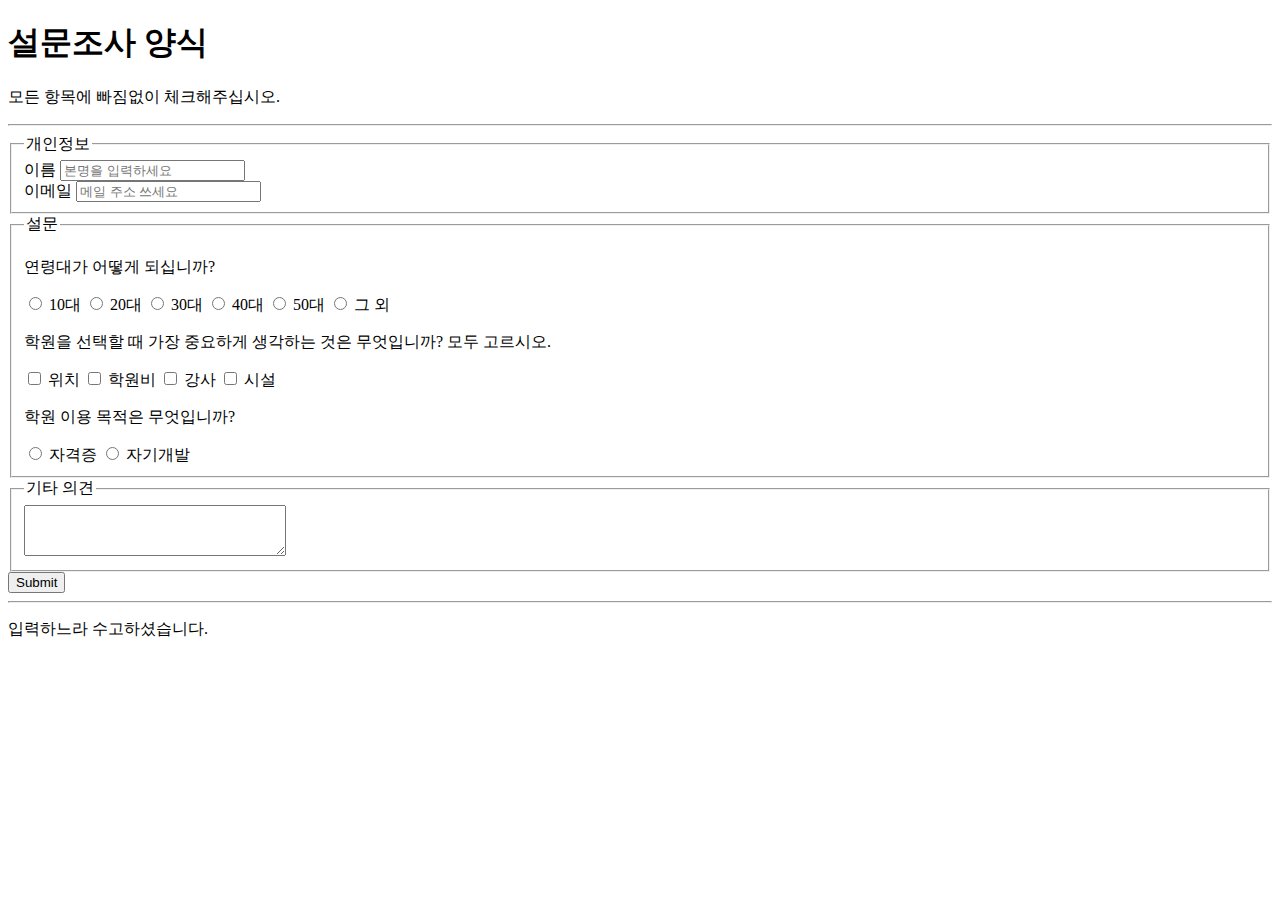
<file: HTML_CSS/form.html>
<!DOCTYPE html>
<html lang="en">
<head>
    <meta charset="UTF-8">
    <meta http-equiv="X-UA-Compatible" content="IE=edge">
    <title>설문조사 양식</title>
</head>
<body>
    <header>
        <h1>설문조사 양식</h1>
        <p>모든 항목에 빠짐없이 체크해주십시오.</p>
    </header>
    <hr>
    <main>
        <form>
            <fieldset>
                <legend>개인정보</legend>
                <label for="name">이름</label>
                <input type="text" 
                name="name"
                id="name" placeholder="본명을 입력하세요">
                <br>
                <label for="email">이메일</label>
                <input type="email" 
                name="email"
                id="email" placeholder="메일 주소 쓰세요">
            </fieldset>
            <fieldset>
                <legend>설문</legend>
                <p>연령대가 어떻게 되십니까?</p>
                <input type="radio" id="teen" name="age">
                <label for="teen">10대</label>
                <input type="radio" id="twenty" name="age">
                <label for="twenty">20대</label>
                <input type="radio" id="thirty" name="age">
                <label for="thirty">30대</label>
                <input type="radio" id="fourty" name="age">
                <label for="fourty">40대</label>
                <input type="radio" id="fifty" name="age">
                <label for="fifty">50대</label>
                <input type="radio" id="other" name="age">
                <label for="other">그 외</label>

                <p>학원을 선택할 때 가장 중요하게 생각하는 것은 무엇입니까? 모두 고르시오.</p>
                <input type="checkbox" id="position" name="academy">
                <label for="position">위치</label>
                <input type="checkbox" id="price" name="academy">
                <label for="price">학원비</label>
                <input type="checkbox" id="teacher" name="academy">
                <label for="teacher">강사</label>
                <input type="checkbox" id="infra" name="academy">
                <label for="infra">시설</label>

                <p>학원 이용 목적은 무엇입니까?</p>
                <input type="radio" id="license" name="purpose">
                <label for="license">자격증</label>
                <input type="radio" id="study" name="purpose">
                <label for="study">자기개발</label>
            </fieldset>
            <fieldset>
                <legend>기타 의견</legend>
                <textarea rows="3" cols="30" name="comment"></textarea>
            </fieldset>
            <input type="submit">
        </form>
    </main>
    <hr>
    <footer>
        <p>입력하느라 수고하셨습니다.</p>
    </footer>
</body>
</html>
</file>
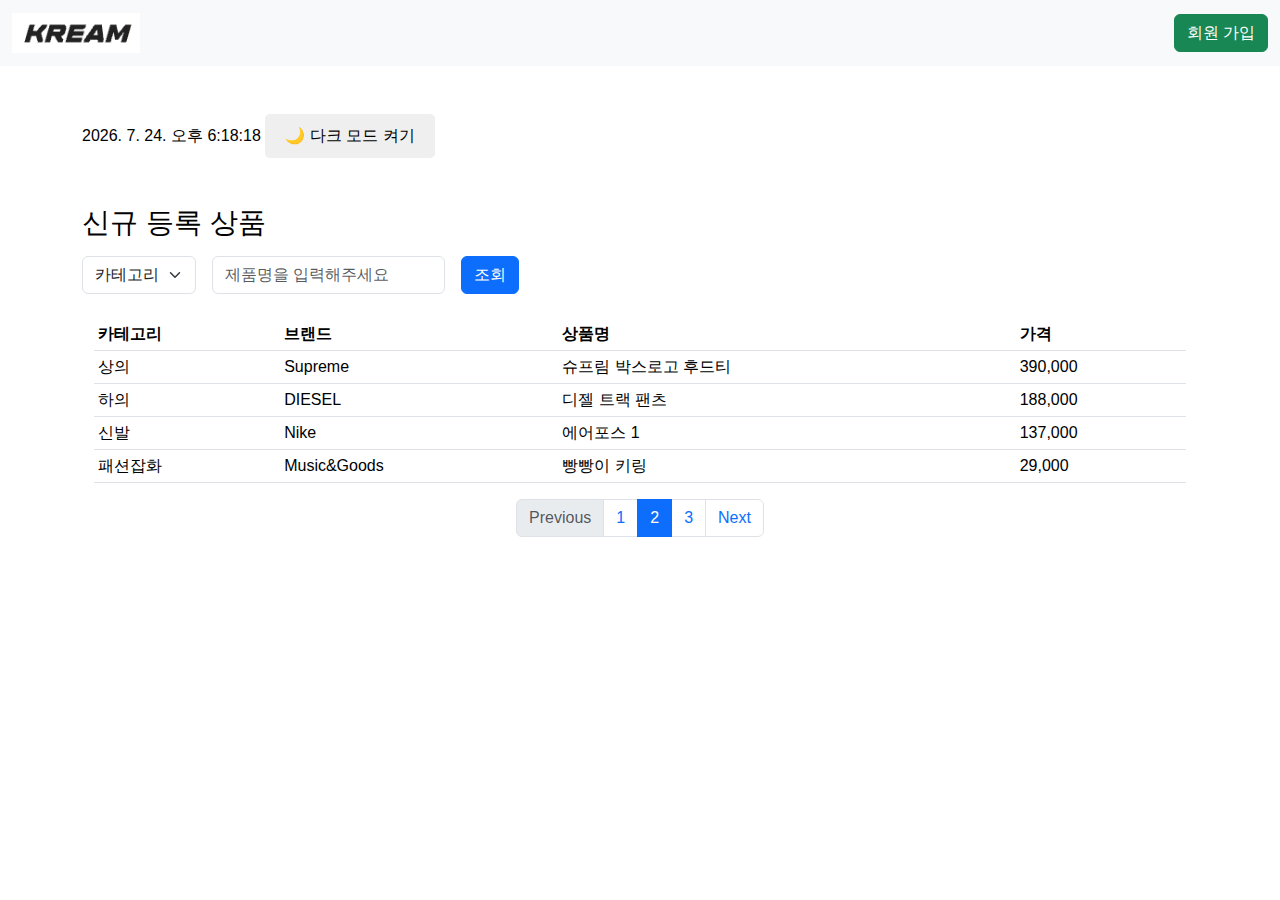
<file: HTML_CSS/Admin_페이지_프론트단_프로젝트/admin.html>
<!DOCTYPE html>
<html lang="ko">
<head>
  <meta charset="UTF-8" />
  <meta name="viewport" content="width=device-width, initial-scale=1.0"/>
  <link href="https://cdn.jsdelivr.net/npm/bootstrap@5.3.1/dist/css/bootstrap.min.css" rel="stylesheet"/>
  <title>Admin Page</title>
  <style>
    body {
      font-family: sans-serif;
      background-color: white;
      color: black;
      transition: background-color 0.3s, color 0.3s;
      padding-top: 70px;
    }

    body.dark-mode {
      background-color: #121212;
      color: #f0f0f0;
    }

    #darkModeToggle {
      padding: 10px 20px;
      margin-top: 20px;
      cursor: pointer;
      font-size: 1rem;
      border-radius: 5px;
      border: none;
    }

    body.dark-mode table {
      background-color: #1e1e1e;
      color: #f0f0f0;
    }

    body.dark-mode th,
    body.dark-mode td {
      border-color: #555;
    }
  </style>
</head>
<body>
  <!-- 네비게이션 바 -->
  <nav class="navbar navbar-expand-lg navbar-light bg-light fixed-top">
    <div class="container-fluid">
        <a class="navbar-brand" href="#">
            <img src="크림.png" alt="로고" height="40">
        </a>
      <div class="d-flex ms-auto">
        <button id="signupButton" class="btn btn-success">회원 가입</button>
      </div>
    </div>
  </nav>

  <div class="container mt-4">
    <div class="mb-3">
      <span id="currentDateTime"></span>
      <button id="darkModeToggle">🌙 다크 모드 켜기</button>
    </div>

    <h3 class="mt-5 mb-3">신규 등록 상품</h3>

    <form class="row row-cols-lg-auto g-3 align-items-center">
      <div class="col-12">
        <label class="visually-hidden" for="inlineFormSelectPref">Preference</label>
        <select class="form-select" id="inlineFormSelectPref" name="category_data_table">
          <option selected>카테고리</option>
          <option value="상의">상의</option>
          <option value="하의">하의</option>
          <option value="패션잡화">패션잡화</option>
        </select>
      </div>
      <div class="col-3">
        <input type="text" class="form-control" placeholder="제품명을 입력해주세요">
      </div>
      <div class="col-auto">
        <button type="button" class="btn btn-primary">조회</button>
      </div>
    </form>

    <!-- ✅ 외부 회원가입 폼이 로드될 위치 -->
    <div id="signupContainer" class="mt-4" style="display: none;"></div>

    <div class="container mt-4">
      <table class="table table-sm">
        <thead>
          <tr>
            <th scope="col">카테고리</th>
            <th scope="col">브랜드</th>
            <th scope="col">상품명</th>
            <th scope="col">가격</th>
          </tr>
        </thead>
        <tbody id="product_data_Table">
          <!-- 제품 데이터가 여기 추가됩니다 -->
        </tbody>
      </table>
    </div>

    <!-- 페이지네이션 -->
    <nav aria-label="페이지네이션">
      <ul class="pagination justify-content-center">
        <li class="page-item disabled">
          <a class="page-link">Previous</a>
        </li>
        <li class="page-item"><a class="page-link" href="#">1</a></li>
        <li class="page-item active"><a class="page-link" href="#">2</a></li>
        <li class="page-item"><a class="page-link" href="#">3</a></li>
        <li class="page-item"><a class="page-link" href="#">Next</a></li>
      </ul>
    </nav>
  </div>

  <!-- 스크립트 -->
  <script>
    // 현재 날짜 및 시간 표시
    function updateDateTime() {
      const now = new Date();
      document.getElementById('currentDateTime').textContent = now.toLocaleString('ko-KR');
    }
    setInterval(updateDateTime, 1000);
    updateDateTime();

    // 다크모드 토글
    const toggleButton = document.getElementById('darkModeToggle');
    toggleButton.addEventListener('click', () => {
      document.body.classList.toggle('dark-mode');
      toggleButton.textContent = document.body.classList.contains('dark-mode')
        ? '☀️ 라이트 모드 켜기'
        : '🌙 다크 모드 켜기';
    });

    // 회원가입 폼 로딩 및 토글
    const signupButton = document.getElementById('signupButton');
    const signupContainer = document.getElementById('signupContainer');
    let signupFormLoaded = false;

    signupButton.addEventListener('click', async () => {
      if (!signupFormLoaded) {
        try {
          const response = await fetch('회원가입.html');
          if (!response.ok) throw new Error('불러오기 실패');
          const html = await response.text();
          signupContainer.innerHTML = html;
          signupContainer.style.display = 'block';
          signupFormLoaded = true;
        } catch (error) {
          signupContainer.innerHTML = '<p>회원가입 양식을 불러오지 못했습니다.</p>';
          signupContainer.style.display = 'block';
        }
      } else {
        signupContainer.style.display =
          signupContainer.style.display === 'none' ? 'block' : 'none';
      }
    });

    // 제품 데이터
    const product_data = [
      { category: "상의", brand: 'Supreme', product: '슈프림 박스로고 후드티', price: '390,000' },
      { category: "하의", brand: 'DIESEL', product: '디젤 트랙 팬츠', price: '188,000' },
      { category: "신발", brand: 'Nike', product: '에어포스 1', price: '137,000' },
      { category: "패션잡화", brand: 'Music&Goods', product: '빵빵이 키링', price: '29,000' },
    ];

    // 테이블에 데이터 삽입
    const product_data_Table = document.getElementById('product_data_Table');
    product_data.forEach((item) => {
      const row = product_data_Table.insertRow();
      row.insertCell(0).textContent = item.category;
      row.insertCell(1).textContent = item.brand;
      row.insertCell(2).textContent = item.product;
      row.insertCell(3).textContent = item.price;
    });
  </script>
  <script src="https://cdn.jsdelivr.net/npm/bootstrap@5.3.1/dist/js/bootstrap.bundle.min.js"></script>
</body>
</html>
</file>
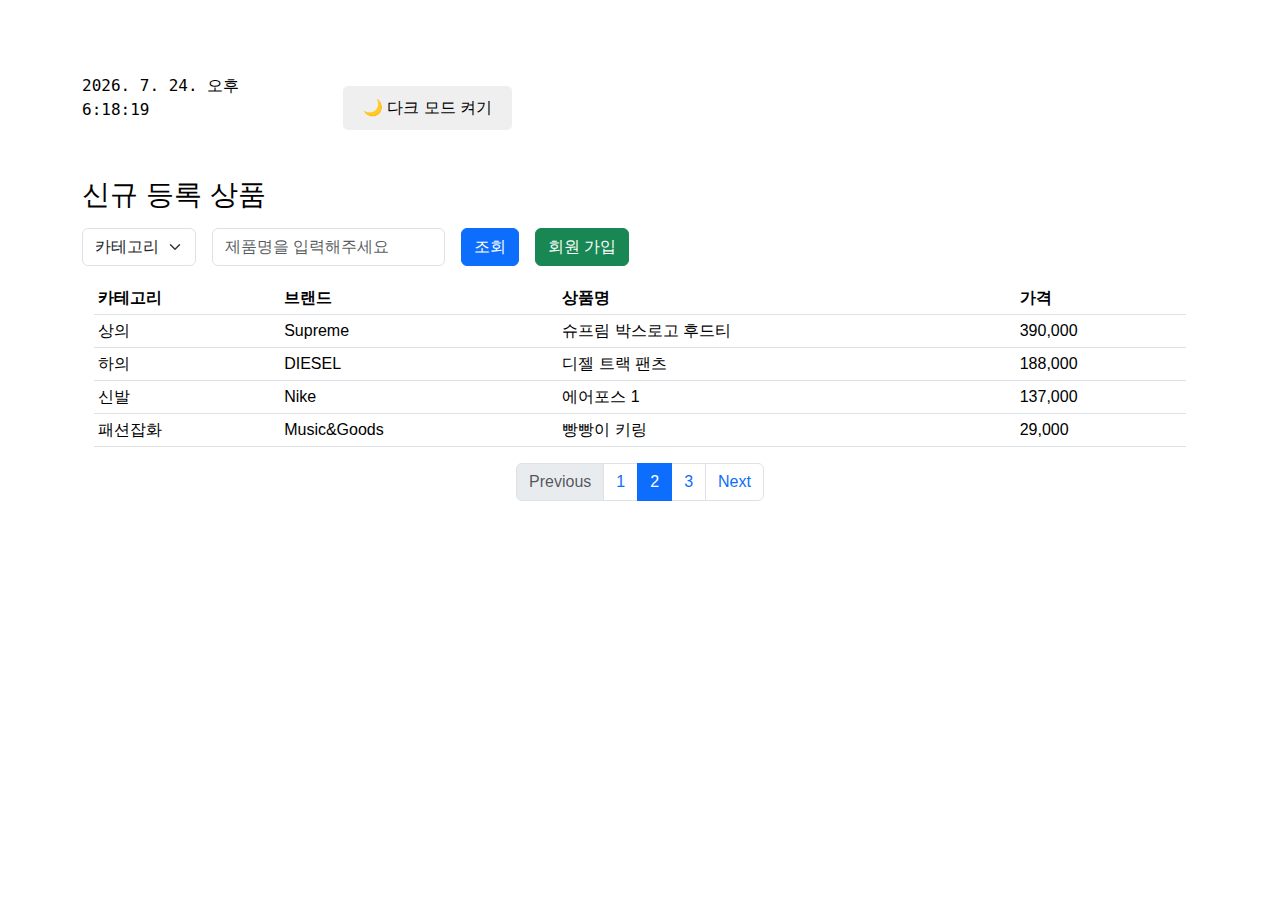
<file: HTML_CSS/Admin_페이지_프론트단_프로젝트/admin_project.html>
<!DOCTYPE html>
<html lang="ko">
<head>
  <meta charset="UTF-8" />
  <meta name="viewport" content="width=device-width, initial-scale=1" />
  <link href="https://cdn.jsdelivr.net/npm/bootstrap@5.3.1/dist/css/bootstrap.min.css" rel="stylesheet" crossorigin="anonymous" />
  <title>Admin Page</title>
  <style>
    body {
      font-family: sans-serif;
      background-color: white;
      color: black;
      transition: background-color 0.3s, color 0.3s;
      padding-top: 50px;
    }

    body.dark-mode {
      background-color: #121212;
      color: #f0f0f0;
    }

    #darkModeToggle {
      padding: 10px 20px;
      margin-top: 20px;
      cursor: pointer;
      font-size: 1rem;
      border-radius: 5px;
      border: none;
    }

    body.dark-mode table {
      background-color: #1e1e1e;
      color: #f0f0f0;
    }

    body.dark-mode th, 
    body.dark-mode td {
      background-color: #2c2c2c;
      border-color: #555;
      color: #f0f0f0;
    }
    #currentDateTime {
      display: inline-block;
      width: 230px;
      text-align: left;
      font-family: monospace;
    }

    #darkModeToggle {
      margin-left: 15px;
    }

    body.dark-mode .pagination .page-link {
      background-color: #2c2c2c;
      color: #ccc;
      border-color: #444;
    }
  </style>
</head>
<body>
  <div class="container mt-3">
    <div class="d-flex align-items-center gap-3 mb-3">
      <span id="currentDateTime"></span>
      <button id="darkModeToggle">🌙 다크 모드 켜기</button>
    </div>
    <h3 class="mt-5 mb-3">신규 등록 상품</h3>
    <form class="row row-cols-lg-auto g-3 align-items-center">
      <div class="col-12">
        <label class="visually-hidden" for="inlineFormSelectPref">Preference</label>
        <select class="form-select" id="inlineFormSelectPref" name="category_data_table">
          <option selected>카테고리</option>
          <option value="상의">상의</option>
          <option value="하의">하의</option>
          <option value="패션잡화">패션잡화</option>
        </select>
      </div>
      <div class="col-3">
        <input type="text" class="form-control" placeholder="제품명을 입력해주세요" />
      </div>
      <div class="col-auto">
        <button type="button" class="btn btn-primary">조회</button>
      </div>
      <div class="mt-3">
        <button id="signupButton" type="button" class="btn btn-success">회원 가입</button>
      </div>
    </form>

    <div class="container mt-3">
      <table class="table table-sm">
        <thead>
          <tr>
            <th scope="col">카테고리</th>
            <th scope="col">브랜드</th>
            <th scope="col">상품명</th>
            <th scope="col">가격</th>
          </tr>
        </thead>
        <tbody id="product_data_Table">
          <!-- 제품 데이터가 여기 추가됩니다. -->
        </tbody>
      </table>
    </div>

    <nav aria-label="...">
      <ul class="pagination justify-content-center">
        <li class="page-item disabled">
          <a class="page-link">Previous</a>
        </li>
        <li class="page-item"><a class="page-link" href="#">1</a></li>
        <li class="page-item active" aria-current="page">
          <a class="page-link" href="#">2</a>
        </li>
        <li class="page-item"><a class="page-link" href="#">3</a></li>
        <li class="page-item">
          <a class="page-link" href="#">Next</a>
        </li>
      </ul>
    </nav>
  </div>

  <script>
    // 현재 날짜 및 시간 업데이트
    function updateDateTime() {
      const now = new Date();
      document.getElementById('currentDateTime').textContent = now.toLocaleString('ko-KR');
    }
    setInterval(updateDateTime, 1000);
    updateDateTime();

    // 회원가입 버튼 클릭 시 회원가입 페이지로 이동
    document.getElementById('signupButton').addEventListener('click', () => {
      window.location.href = '회원가입.html';
    });

    // 다크 모드 토글
    const toggleButton = document.getElementById('darkModeToggle');
    toggleButton.addEventListener('click', () => {
      document.body.classList.toggle('dark-mode');
      toggleButton.textContent = document.body.classList.contains('dark-mode')
        ? '☀️ 라이트 모드 켜기'
        : '🌙 다크 모드 켜기';
    });

    // 제품 데이터 예시
    const product_data = [
      { category: "상의", brand: "Supreme", product: "슈프림 박스로고 후드티", price: "390,000" },
      { category: "하의", brand: "DIESEL", product: "디젤 트랙 팬츠", price: "188,000" },
      { category: "신발", brand: "Nike", product: "에어포스 1", price: "137,000" },
      { category: "패션잡화", brand: "Music&Goods", product: "빵빵이 키링", price: "29,000" }
    ];

    // 제품 테이블에 데이터 추가
    const product_data_Table = document.getElementById('product_data_Table');
    product_data.forEach((item) => {
      const row = product_data_Table.insertRow();
      row.insertCell(0).textContent = item.category;
      row.insertCell(1).textContent = item.brand;
      row.insertCell(2).textContent = item.product;
      row.insertCell(3).textContent = item.price;
    });
  </script>

  <script src="https://cdn.jsdelivr.net/npm/bootstrap@5.3.1/dist/js/bootstrap.bundle.min.js"></script>
</body>
</html>
</file>
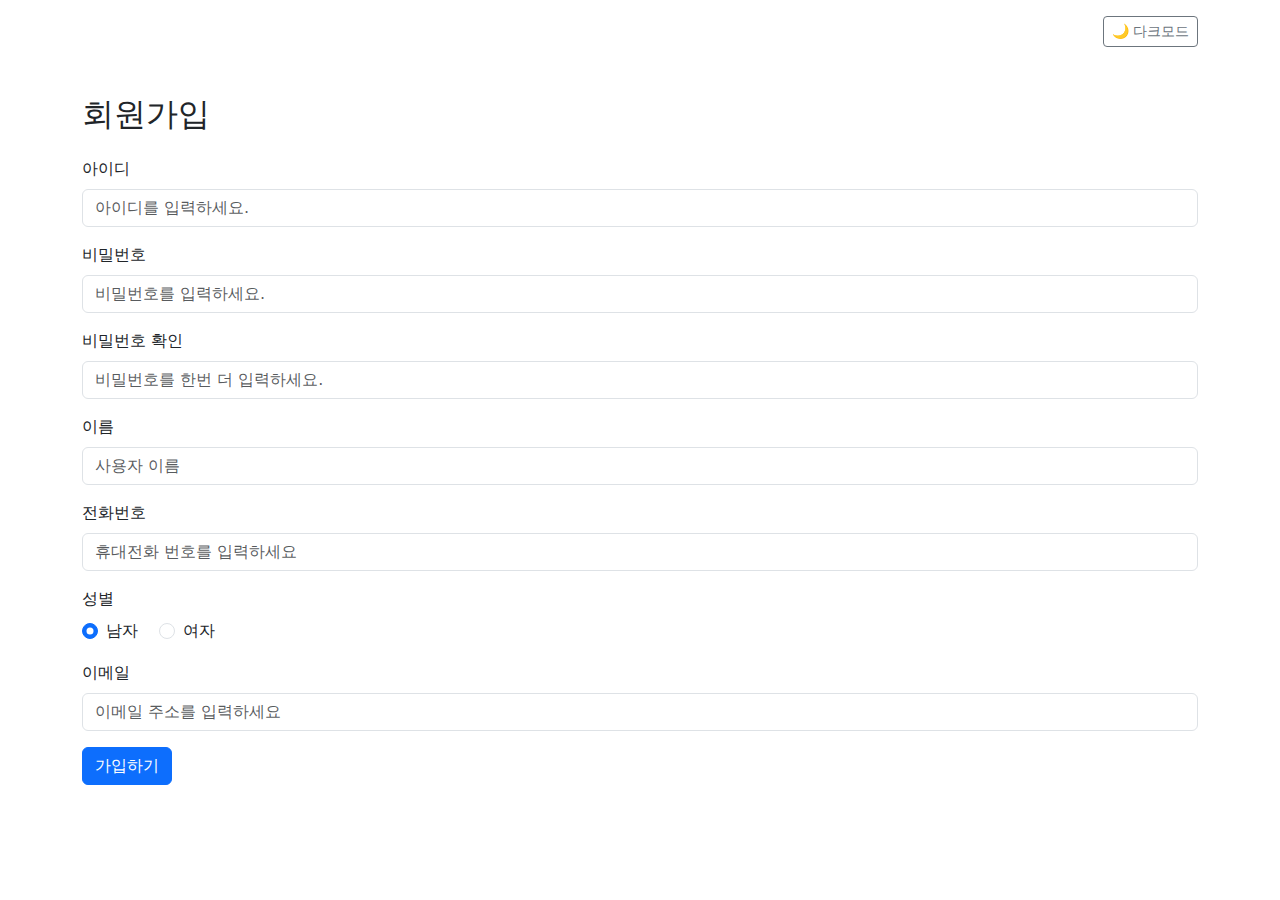
<file: HTML_CSS/Admin_페이지_프론트단_프로젝트/회원가입.html>
<!DOCTYPE html>
<html lang="ko">
<head>
  <meta charset="UTF-8" />
  <meta name="viewport" content="width=device-width, initial-scale=1.0"/>
  <title>회원가입 양식</title>
  <link href="https://cdn.jsdelivr.net/npm/bootstrap@5.3.1/dist/css/bootstrap.min.css" rel="stylesheet">
  <style>
    /* 🌙 다크모드 스타일 */
    body.dark-mode {
      background-color: #121212;
      color: #ffffff;
    }

    body.dark-mode .form-control {
      background-color: #2c2c2c;
      color: #ffffff;
      border-color: #444;
    }

    body.dark-mode .form-control::placeholder {
      color: #aaaaaa;
    }

    body.dark-mode .form-label {
      color: #dddddd;
    }

    body.dark-mode .btn-primary {
      background-color: #444;
      border-color: #666;
    }

    body.dark-mode .btn-primary:hover {
      background-color: #666;
      border-color: #888;
    }

    body.dark-mode .btn-toggle {
      background-color: #444;
      color: white;
      border: none;
    }
  </style>
</head>
<body>
  <div class="container mt-3 text-end">
    <button class="btn btn-sm btn-outline-secondary" id="darkModeToggle">🌙 다크모드</button>
  </div>
  <div class="container mt-5">
    <h2 class="mb-4">회원가입</h2>
    <form id="signupForm" novalidate>
      <div class="mb-3">
        <label for="id" class="form-label">아이디</label>
        <input type="text" class="form-control" id="id" name="id" placeholder="아이디를 입력하세요." required autocomplete="off">
     </div>

      <div class="mb-3">
        <label for="password1" class="form-label">비밀번호</label>
        <input type="password" class="form-control" id="password1" name="password1" placeholder="비밀번호를 입력하세요." required>
      </div>

      <div class="mb-3">
        <label for="password2" class="form-label">비밀번호 확인</label>
        <input type="password" class="form-control" id="password2" name="password2" placeholder="비밀번호를 한번 더 입력하세요." required>
      </div>

      <div class="mb-3">
        <label for="name" class="form-label">이름</label>
        <input type="text" class="form-control" id="name" name="name" placeholder="사용자 이름" required autocomplete="off">
      </div>

      <div class="mb-3">
        <label for="phone" class="form-label">전화번호</label>
        <input type="tel" class="form-control" id="phone" name="phone" placeholder="휴대전화 번호를 입력하세요" required autocomplete="off">
      </div>

      <div class="mb-3">
        <label class="form-label d-block">성별</label>
        <div class="form-check form-check-inline">
          <input class="form-check-input" type="radio" name="gender" id="genderMale" value="남자" checked>
          <label class="form-check-label" for="genderMale">남자</label>
        </div>
        <div class="form-check form-check-inline">
          <input class="form-check-input" type="radio" name="gender" id="genderFemale" value="여자">
          <label class="form-check-label" for="genderFemale">여자</label>
        </div>
      </div>

      <div class="mb-3">
        <label for="email" class="form-label">이메일</label>
        <input type="email" class="form-control" id="email" name="email" placeholder="이메일 주소를 입력하세요" autocomplete="off">
      </div>

      <button type="submit" class="btn btn-primary">가입하기</button>
    </form>
  </div>
  <script>
    document.getElementById("darkModeToggle").addEventListener("click", function () {
      document.body.classList.toggle("dark-mode");
      const btn = document.getElementById("darkModeToggle");
      btn.textContent = document.body.classList.contains("dark-mode") ? "☀️ 라이트모드" : "🌙 다크모드";
    });

    document.getElementById("signupForm").addEventListener("submit", function(event) {
      event.preventDefault();

      const id = document.getElementById("id").value.trim();
      const password1 = document.getElementById("password1").value;
      const password2 = document.getElementById("password2").value;
      const name = document.getElementById("name").value.trim();
      const phone = document.getElementById("phone").value.trim();
      const email = document.getElementById("email").value.trim();
      const gender = document.querySelector("input[name='gender']:checked").value;

      // 아이디 유효성 검사: 영문+숫자 포함, 7자리 이상
      const idRegex = /^(?=.*[a-zA-Z])(?=.*\d)[A-Za-z\d]{7,}$/;
      if (!idRegex.test(id)) {
        alert("아이디는 영문과 숫자를 포함하며 7자리 이상이어야 합니다.");
        return;
      }

      // 비밀번호 유효성 검사: 영문+숫자+특수문자 포함, 9자리 이상
      const pwRegex = /^(?=.*[a-zA-Z])(?=.*\d)(?=.*[\W_]).{9,}$/; 
      if (!pwRegex.test(password1)) {
        alert("비밀번호는 영문자, 숫자, 특수문자를 포함하고 9자리 이상이어야 합니다.");
        return;
      }

      // 비밀번호 확인 일치 검사
      if (password1 !== password2) {
        alert("비밀번호와 비밀번호 확인이 일치하지 않습니다.");
        return;
      }

      alert(
        "회원가입 정보 확인:\n" +
        `아이디: ${id}\n` +
        `이름: ${name}\n` +
        `전화번호: ${phone}\n` +
        `성별: ${gender}\n` +
        `이메일: ${email}`
      );

      this.reset();

      window.location.href = 'admin_project.html';
    });
  </script>

  <script src="https://cdn.jsdelivr.net/npm/bootstrap@5.3.1/dist/js/bootstrap.bundle.min.js"></script>
</body>
</html>
</file>
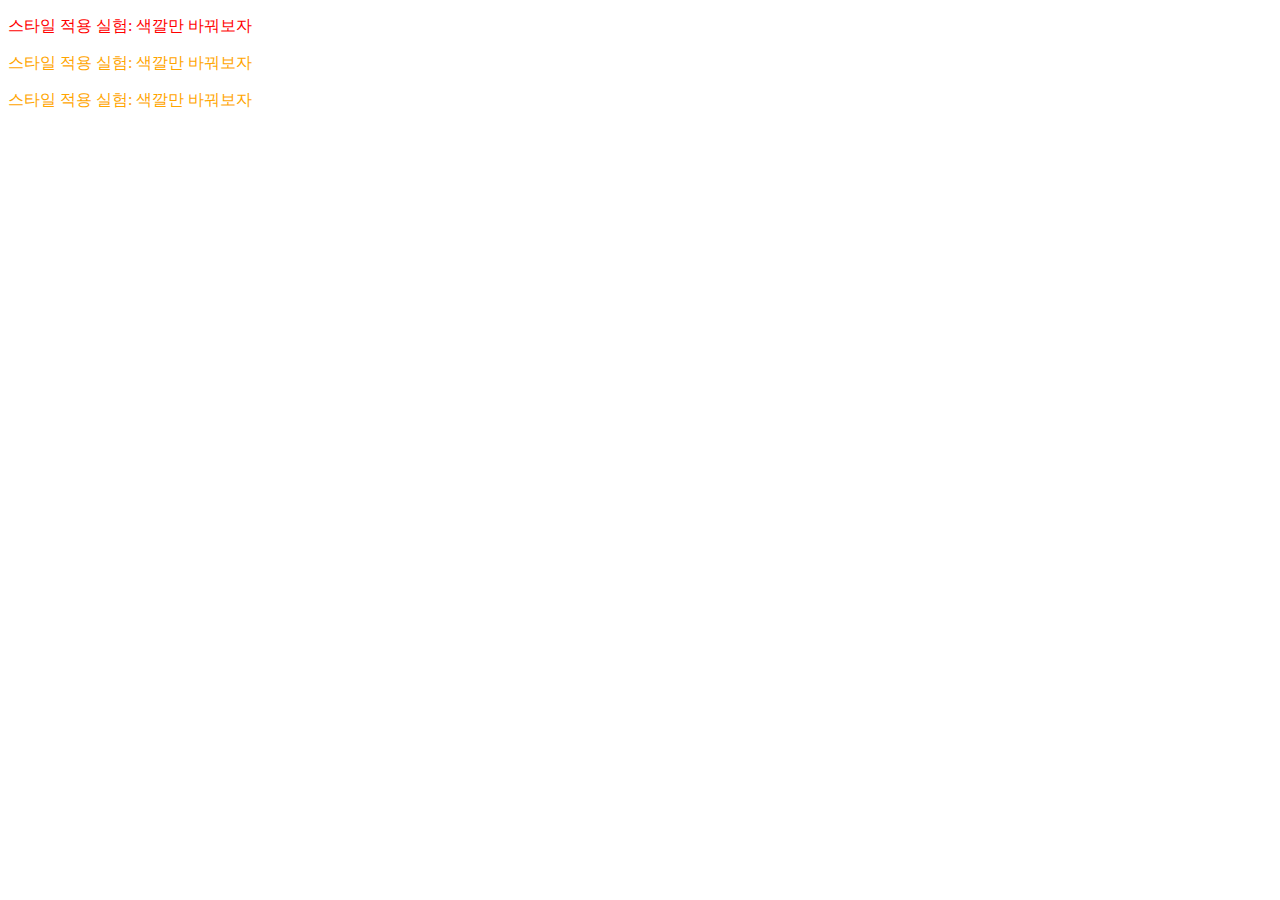
<file: HTML_CSS/day_2/css_test.html>
<!DOCTYPE html>
<html lang="ko">
<head>
    <meta charset="UTF-8">
    <meta http-equiv="X-UA-Compatible" content="IE=edge">
    <title>CSS 문서 사용하기</title>
    <style>
        p{
            color: orange;
        }
    </style>
    <link>
</head>
<body>
    <!--
    인라인 스타일은 우선적으로 적용된다.
    -->
    <p style="color:red;">스타일 적용 실험: 색깔만 바꿔보자</p>
    <p>스타일 적용 실험: 색깔만 바꿔보자</p>
    <p>스타일 적용 실험: 색깔만 바꿔보자</p>
</body>
</html>
</file>
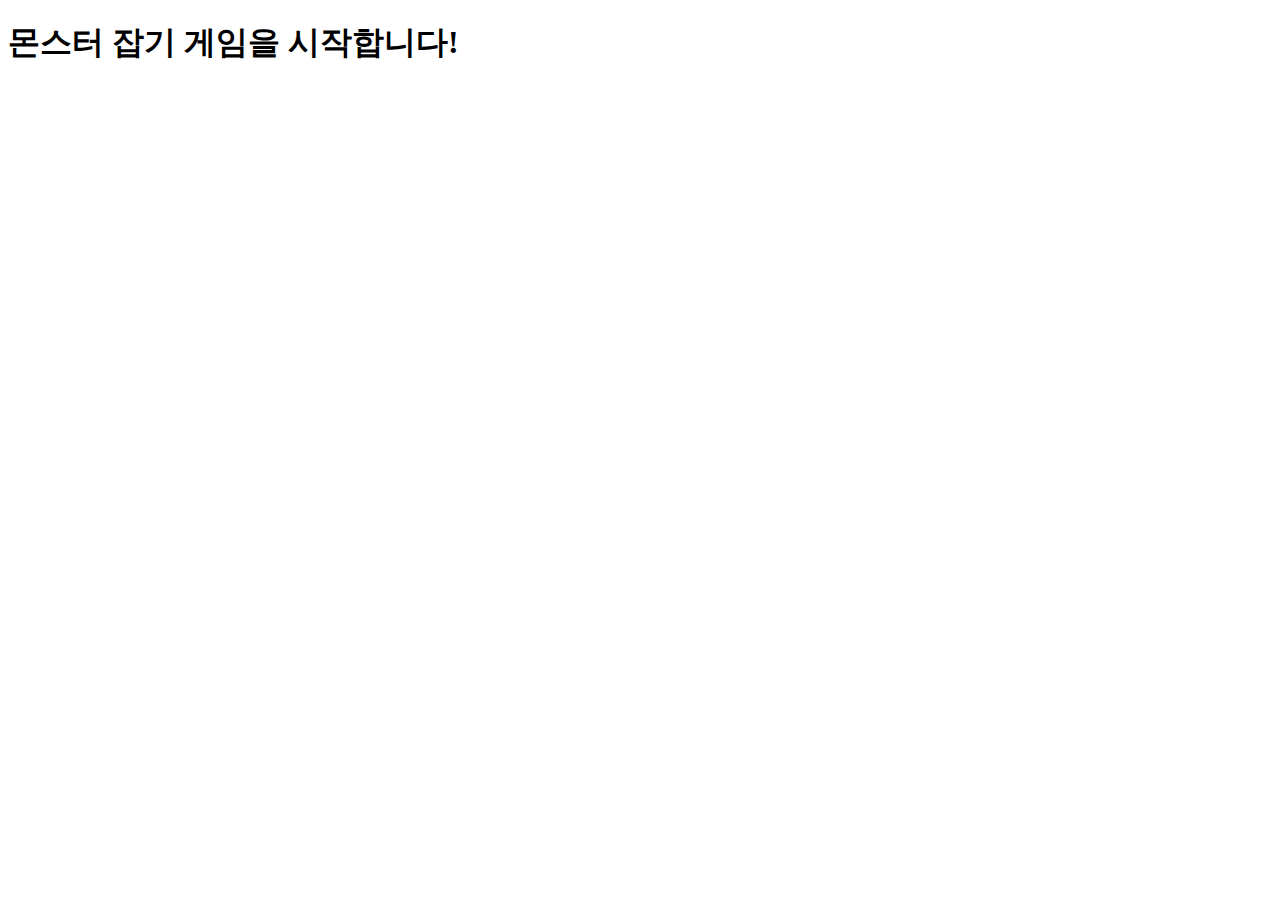
<file: HTML_CSS/day_2/monster.html>
<!DOCTYPE html>
<html lang="ko">
<head>
    <meta charset="UTF-8">
    <meta http-equiv="x-ua-compatible" content="IE=edge">
    <meta name="viewport" content="widt=device-width, initial-scale=1.0">
    <title>몬스터 잡기 게임</title>
</head>
<body>

    <div id="container"></div>

    <script>
        let monsterHP = 100
        const container = document.getElementById("container")
        const h1 = document.createElement("h1")
        h1.textContent = "몬스터 잡기 게임을 시작합니다!"
        container.appendChild(h1)

        let attackDamage = parseInt(prompt("1회 공격시 데미지는? (양의정수)"))
        let attackCount = 0

        if(attackDamage > 0){

            while(monsterHP > 0){
                monsterHP -= attackDamage // HP가 감소!
                attackCount += 1 // 때린 횟수 증가!
                
                const p = document.createElement("p")
                p.textContent = `몬스터를 ${attackCount}회 공격했다!`
                container.append(p)

                const strong = document.createElement("strong")
                strong.textContent = `몬스터의 남은 HP는 ${monsterHP} 입니다!`
                container.append(strong)
            }

            const h2 = document.createElement("h2")
            h2.textContent = "몬스터 잡기 완료! 수고하셨습니다."
            h2.style.color = "orange"
            h2.title = "게임을 다시 시작하고 싶으면 새로고침"
            container.appendChild(h2)

        }else{
            alert("데미지를 잘못 입력하여 게임을 취소합니다!")
        }
    </script>
</body>
</html>
</file>
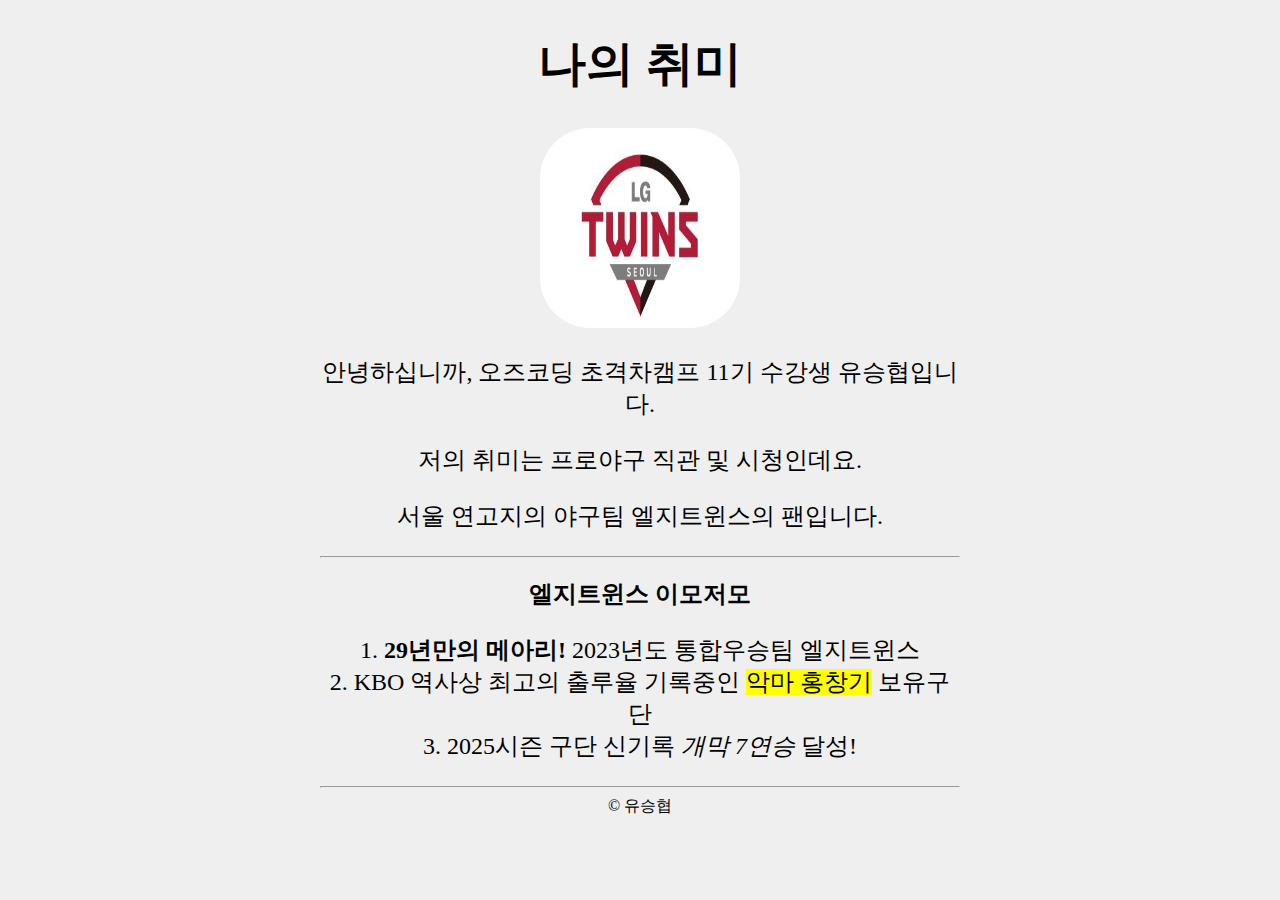
<file: HTML_CSS/day_2/profile.html>
<!DOCTYPE html>
<html lamg="ko">
    <head>
        <meta charset="utf-8">
        <title>유승협 프로필</title>
        <link href="profile.css" rel="stylesheet">
    </head>
    <body>
        <h1 title="야구취미 프로필 페이지">나의 취미</h1>
        <img 
        src="images/엘지트윈스.jpg"
        alt="서울연고지의 프로야구 팀"
        >
        <div id="introduce">
            <p>안녕하십니까, 오즈코딩 초격차캠프 11기
                수강생 유승협입니다.</p>
            <p>저의 취미는 프로야구 직관 및 시청인데요.</p>
            <p>서울 연고지의 야구팀 엘지트윈스의 팬입니다.</p>   
        </div>
        <hr>
        <div id="funfacts">
            <h2>엘지트윈스 이모저모</h2>
            <p>
                1. <strong>29년만의 메아리!</strong> 2023년도 통합우승팀 엘지트윈스<br>
                2. KBO 역사상 최고의 출루율 기록중인 <mark>악마 홍창기</mark> 보유구단<br>
                3. 2025시즌 구단 신기록 <em>개막 7연승</em> 달성!<br>
            </p>
        </div>
        <hr>
        <span>&copy; 유승협</span>
    </body>
</html>
</file>
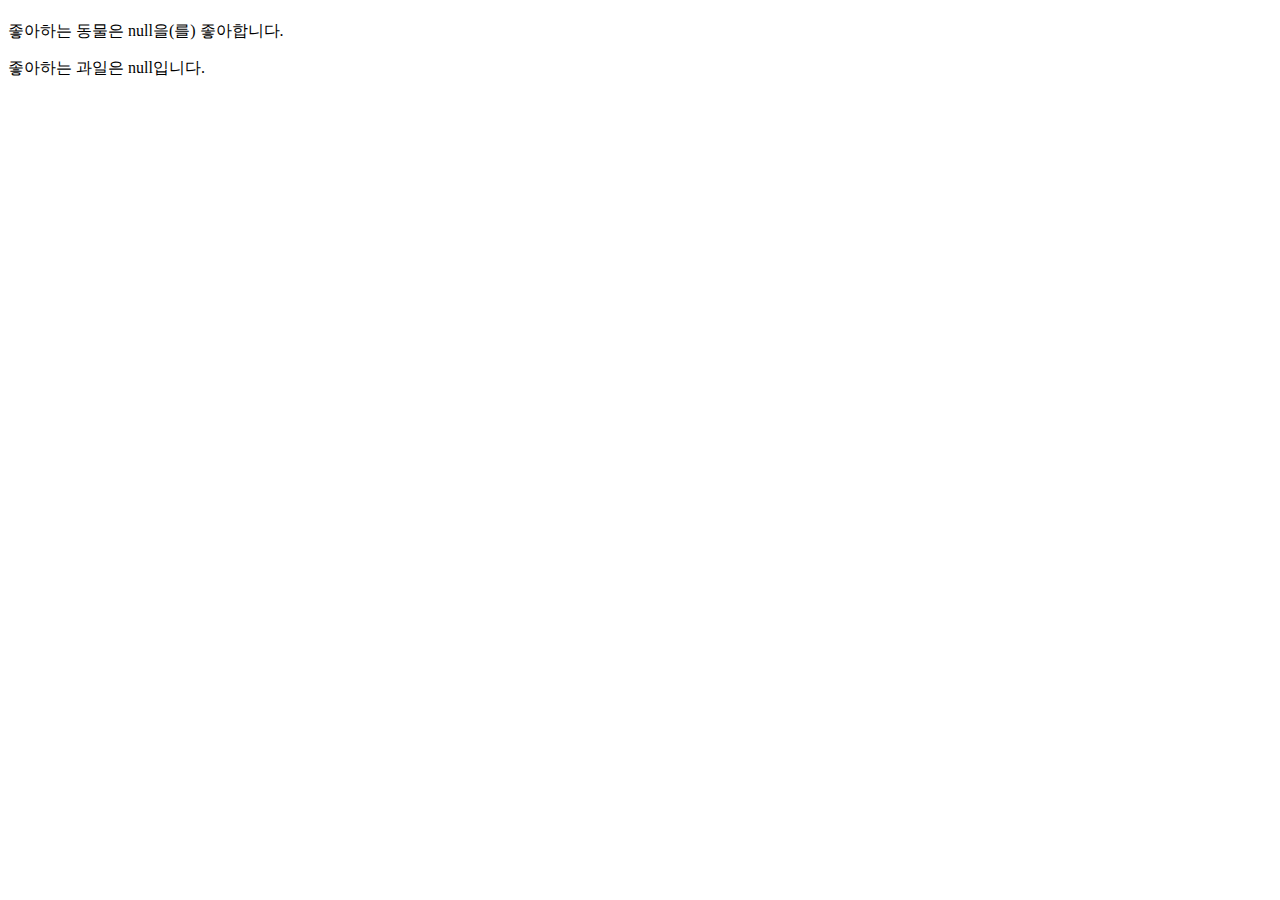
<file: HTML_CSS/javascript/user.html>
<!DOCTYPE html>
<html lang="ko">
<head>
    <meta charset="UTF-8">
    <meta http-equiv="x-ua-compatible" content="IE=edge">
    <meta name="viewport" content="widt=device-width, initial-scale=1.0">
    <title>사용자 정보 입력받고 출력하기</title>
    <style>
        #hobby{
            color: black;
        }
    </style>
</head>
<body>

    <h1 id="name"></h1>
    <p id="pet"></p>
    <p id="fruits"></p>

    <script>
        const nameElement = document.querySelector("#name")
        let name = prompt("당신의 이름은?")
        nameElement.textContent = name
        
        const hobbyElement = document.querySelector("#pet")
        let pet = prompt("좋아하는 동물은?")
        hobbyElement.textContent = `좋아하는 동물은 ${pet}을(를) 좋아합니다.`

        document.querySelector("#fruits")
        .textContent = `좋아하는 과일은 ${prompt("좋아하는 과일은?")}입니다.`

    </script>
</body>
</html>
</file>
<file: HTML_CSS/day_2/profile.css>
*{
    text-align: center;
}

html{
    background-color: #1111;
    font-size: 16px;
}

body{
    width: 640px;
    margin: auto;
}

h1{
    font-size: 48px;
}

img{
    width: 200px;
    height: 200px;
    border-radius: 50px;
}

p{
    font-size: 1.5rem;
}
</file>
